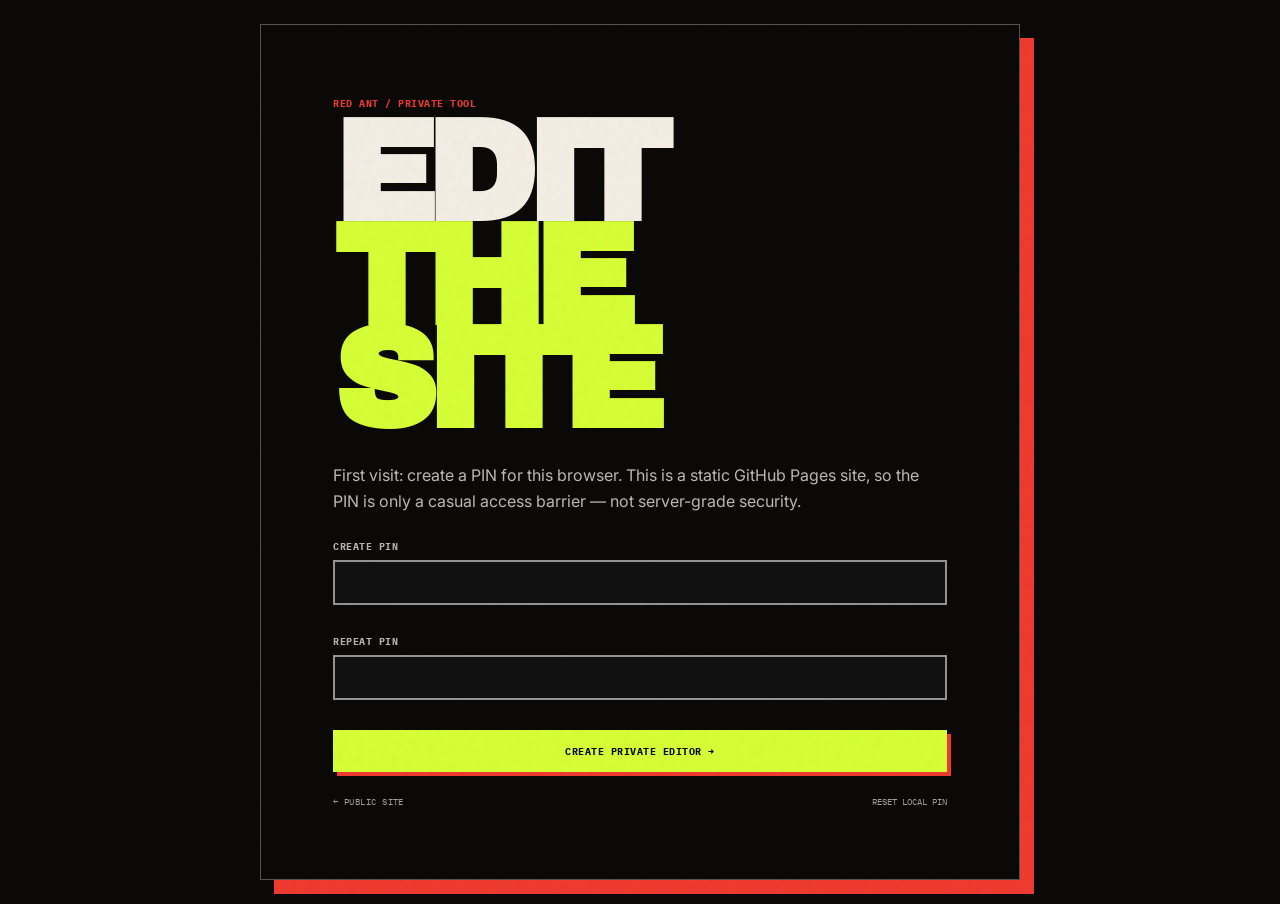
<file: editor.html>
<!doctype html>
<html lang="en">
<head>
  <meta charset="utf-8" />
  <meta name="viewport" content="width=device-width, initial-scale=1" />
  <meta name="robots" content="noindex,nofollow,noarchive" />
  <meta name="theme-color" content="#0a0908" />
  <title>Red Ant — Private Site Editor</title>
  <link rel="preconnect" href="https://fonts.googleapis.com">
  <link rel="preconnect" href="https://fonts.gstatic.com" crossorigin>
  <link href="https://fonts.googleapis.com/css2?family=Archivo+Black&family=IBM+Plex+Mono:wght@400;500;600;700&family=Inter:wght@400;500;600;700;800&display=swap" rel="stylesheet">
  <link rel="stylesheet" href="editor.css" />
</head>
<body>
  <div class="noise" aria-hidden="true"></div>

  <main class="gate" id="gate">
    <section class="gate__card">
      <p class="eyebrow">RED ANT / PRIVATE TOOL</p>
      <h1>EDIT<br><span>THE SITE</span></h1>

      <div id="pinSetup" hidden>
        <p class="gate__copy">First visit: create a PIN for this browser. This is a static GitHub Pages site, so the PIN is only a casual access barrier — not server-grade security.</p>
        <form id="setupForm" class="gate__form">
          <label>CREATE PIN <input id="setupPin" type="password" minlength="4" autocomplete="new-password" required /></label>
          <label>REPEAT PIN <input id="setupPinConfirm" type="password" minlength="4" autocomplete="new-password" required /></label>
          <button class="btn btn--acid" type="submit">CREATE PRIVATE EDITOR →</button>
        </form>
      </div>

      <div id="pinUnlock" hidden>
        <p class="gate__copy">Enter the PIN saved in this browser to open the editor.</p>
        <form id="unlockForm" class="gate__form">
          <label>PIN <input id="unlockPin" type="password" autocomplete="current-password" required autofocus /></label>
          <button class="btn btn--acid" type="submit">UNLOCK →</button>
          <p class="error" id="pinError" hidden>Wrong PIN.</p>
        </form>
      </div>

      <div class="gate__links">
        <a href="index.html">← PUBLIC SITE</a>
        <button id="resetPin" type="button">RESET LOCAL PIN</button>
      </div>
    </section>
  </main>

  <div class="editor" id="editor" hidden>
    <header class="topbar">
      <div>
        <p class="eyebrow">RED ANT / PRIVATE EDIT SITE</p>
        <h1>CONTENT CONTROL</h1>
      </div>
      <div class="topbar__status">
        <span class="save-status" id="saveStatus">DRAFT READY</span>
        <button class="btn btn--dark" id="previewButton" type="button">PREVIEW SITE ↗</button>
        <button class="btn btn--acid" id="exportJsTop" type="button">EXPORT TO PUBLISH ↓</button>
        <button class="btn btn--line" id="logoutButton" type="button">LOCK</button>
      </div>
    </header>

    <nav class="tabs" aria-label="Editor sections">
      <button class="tab is-active" data-tab="tracks" type="button">01 / TRACKS</button>
      <button class="tab" data-tab="chapters" type="button">02 / CHAPTERS</button>
      <button class="tab" data-tab="texts" type="button">03 / EN + FR TEXT</button>
      <button class="tab" data-tab="publish" type="button">04 / PUBLISH</button>
    </nav>

    <section class="panel is-active" data-panel="tracks">
      <div class="split">
        <aside class="rail">
          <div class="rail__tools">
            <input id="trackSearch" type="search" placeholder="Search tracks…" />
            <button class="btn btn--acid" id="addTrack" type="button">＋ NEW MOMENT</button>
            <button class="btn btn--line" id="sortTracks" type="button">SORT BY YEAR</button>
          </div>
          <div class="item-list" id="trackList"></div>
        </aside>

        <div class="form-pane">
          <div class="empty-editor" id="trackEmpty">
            <p class="eyebrow">TRACK EDITOR</p>
            <h2>SELECT A MOMENT</h2>
            <p>Choose a track on the left or add a new one.</p>
          </div>

          <form id="trackForm" autocomplete="off" hidden>
            <div class="form-head">
              <div>
                <p class="eyebrow" id="trackPosition">MOMENT</p>
                <h2 id="trackHeading">EDIT MOMENT</h2>
              </div>
              <div class="form-head__actions">
                <button class="mini" id="moveTrackUp" type="button">↑ UP</button>
                <button class="mini" id="moveTrackDown" type="button">↓ DOWN</button>
                <button class="mini mini--danger" id="deleteTrack" type="button">DELETE</button>
              </div>
            </div>

            <div class="field-grid field-grid--4">
              <label>YEAR <input name="year" type="text" required /></label>
              <label>DECADE <input name="decade" type="text" placeholder="1990s" required /></label>
              <label>FORMAT
                <select name="type"><option>VIDEO</option><option>DISC</option><option>CD</option></select>
              </label>
              <label>EXTRA / META <input name="meta" type="text" placeholder="45t · remix · label…" /></label>
            </div>

            <div class="field-grid field-grid--2">
              <label>ARTIST <input name="artist" type="text" required /></label>
              <label>TITLE <input name="title" type="text" required /></label>
            </div>

            <div class="section-rule"><span>ARCHIVE NOTE / NOTE D’ARCHIVE</span></div>
            <div class="field-grid field-grid--2">
              <label>NOTE — EN / ORIGINAL <textarea name="note" rows="5" placeholder="Context, quote, personal annotation…"></textarea></label>
              <label>NOTE — FR <textarea name="noteFr" rows="5" placeholder="Optional French version…"></textarea></label>
            </div>

            <div class="section-rule"><span>PUBLISHED MEMORY / AUDIOVISUAL LAYER</span></div>
            <p class="hint">These fields become part of the public site after export. Write the memory separately in English and French; the public site shows the version matching the visitor’s language.</p>
            <div class="field-grid field-grid--2">
              <label>MEMORY / STORY — EN / ORIGINAL <textarea name="memoryText" rows="7" placeholder="What this song meant, where you were, what happened…"></textarea></label>
              <label>MEMORY / STORY — FR <textarea name="memoryTextFr" rows="7" placeholder="Version française du souvenir…"></textarea></label>
            </div>
            <div class="field-grid field-grid--2">
              <label>PLACE / CONTEXT <input name="memoryPlace" type="text" /></label>
              <label>AGE / PERIOD <input name="memoryPeriod" type="text" /></label>
              <label>YOUTUBE URL <input name="memoryVideo" type="url" placeholder="https://www.youtube.com/watch?v=…" /></label>
              <label>IMAGE URL <input name="memoryImage" type="url" placeholder="https://…" /></label>
            </div>

            <div class="preview-card" id="mediaPreview"></div>
            <p class="autosave-note">Changes are automatically saved as a private draft in this browser.</p>
          </form>
        </div>
      </div>
    </section>

    <section class="panel" data-panel="chapters">
      <div class="section-shell">
        <div class="section-intro">
          <div><p class="eyebrow">STORY STRUCTURE</p><h2>CHAPTERS</h2></div>
          <button class="btn btn--acid" id="addChapter" type="button">＋ NEW CHAPTER</button>
        </div>
        <div class="chapter-editor" id="chapterEditor"></div>
      </div>
    </section>

    <section class="panel" data-panel="texts">
      <div class="section-shell">
        <div class="section-intro">
          <div>
            <p class="eyebrow">BILINGUAL INTERFACE</p>
            <h2>EN + FR TEXT</h2>
            <p>Edit the site interface in both languages. Fields containing <code>&lt;br&gt;</code> or <code>&lt;span&gt;</code> are intentionally HTML-enabled.</p>
          </div>
        </div>
        <div class="translation-editor" id="translationEditor"></div>
      </div>
    </section>

    <section class="panel" data-panel="publish">
      <div class="section-shell publish-grid">
        <div class="publish-card publish-card--hero">
          <p class="eyebrow">STEP 01</p>
          <h2>EXPORT TO PUBLISH</h2>
          <p>Your private draft already previews locally. To make changes public, export <strong>site-data.js</strong> and replace the old file in your GitHub Pages project.</p>
          <button class="btn btn--acid btn--big" id="exportJs" type="button">DOWNLOAD SITE-DATA.JS ↓</button>
        </div>

        <div class="publish-card">
          <p class="eyebrow">BACKUP</p>
          <h3>JSON BACKUP</h3>
          <p>Download a portable backup of all tracks, chapters, translations and published memories.</p>
          <button class="btn btn--line" id="exportJson" type="button">DOWNLOAD JSON</button>
        </div>

        <div class="publish-card">
          <p class="eyebrow">RESTORE</p>
          <h3>IMPORT DATA</h3>
          <p>Import a previous JSON backup or an exported <code>site-data.js</code> file.</p>
          <label class="file-button">CHOOSE FILE <input id="importFile" type="file" accept=".json,.js,application/json,text/javascript" /></label>
        </div>

        <div class="publish-card">
          <p class="eyebrow">DRAFT</p>
          <h3>RESET TO PUBLISHED</h3>
          <p>Discard the local editor draft and reload the content currently stored in this project’s <code>site-data.js</code>.</p>
          <button class="btn btn--danger" id="resetDraft" type="button">RESET LOCAL DRAFT</button>
        </div>

        <div class="publish-card publish-card--wide">
          <p class="eyebrow">HOW IT WORKS</p>
          <ol>
            <li>Edit everything here. Changes autosave locally.</li>
            <li>Use <strong>Preview Site</strong> to see the draft in the real design.</li>
            <li>When ready, download <strong>site-data.js</strong>.</li>
            <li>Replace the existing <strong>site-data.js</strong> in your GitHub repository and commit/push.</li>
          </ol>
          <p class="security-note"><strong>Privacy note:</strong> GitHub Pages is static hosting. This editor page is not linked from the public site, is marked <code>noindex</code>, and can be PIN-locked in your browser, but anyone who knows the URL can still download the page source. For truly authenticated editing, a server/CMS would be required.</p>
        </div>
      </div>
    </section>
  </div>

  <script src="site-data.js"></script>
  <script src="editor.js"></script>
</body>
</html>
</file>
<file: editor.css>
:root {
  --ink: #0a0908;
  --ink2: #171511;
  --paper: #e8dec9;
  --paper2: #cfc3aa;
  --red: #f03a2f;
  --acid: #d7ff36;
  --white: #f4efe5;
  --blue: #73a9ff;
  --line: rgba(10,9,8,.22);
  --mono: "IBM Plex Mono", monospace;
  --display: "Archivo Black", Impact, sans-serif;
  --sans: Inter, system-ui, sans-serif;
}
* { box-sizing: border-box; }
html { background: var(--ink); }
body { margin: 0; min-height: 100vh; color: var(--ink); background: var(--paper); font-family: var(--sans); }
button,input,textarea,select { font: inherit; }
button { cursor: pointer; }
[hidden] { display: none !important; }
.noise { position: fixed; inset: 0; z-index: 999; pointer-events: none; opacity: .08; mix-blend-mode: multiply; background-image: url("data:image/svg+xml,%3Csvg viewBox='0 0 160 160' xmlns='http://www.w3.org/2000/svg'%3E%3Cfilter id='n'%3E%3CfeTurbulence type='fractalNoise' baseFrequency='.8' numOctaves='3'/%3E%3C/filter%3E%3Crect width='100%25' height='100%25' filter='url(%23n)'/%3E%3C/svg%3E"); }
.eyebrow,.btn,.tab,label,.save-status,.mini,.hint,.autosave-note,.gate__links,.file-button { font-family: var(--mono); letter-spacing: .05em; }
.eyebrow { margin: 0 0 12px; font-size: 10px; font-weight: 800; color: var(--red); }

.gate { min-height: 100svh; display: grid; place-items: center; padding: 24px; background: var(--ink); color: var(--white); }
.gate__card { width: min(760px,100%); border: 1px solid rgba(255,255,255,.3); padding: clamp(28px,6vw,72px); position: relative; box-shadow: 14px 14px 0 var(--red); }
.gate h1 { margin: 0 0 30px; font: 900 clamp(68px,12vw,142px)/.73 var(--display); letter-spacing: -.075em; }
.gate h1 span { color: var(--acid); }
.gate__copy { max-width: 620px; color: rgba(255,255,255,.72); line-height: 1.6; }
.gate__form { display: grid; gap: 14px; margin-top: 26px; }
.gate label { display: grid; gap: 7px; font-size: 10px; color: rgba(255,255,255,.7); }
.gate input { width: 100%; padding: 14px; border: 2px solid rgba(255,255,255,.55); background: #111; color: #fff; outline: 0; }
.gate input:focus { border-color: var(--acid); box-shadow: 5px 5px 0 var(--red); }
.gate__links { margin-top: 24px; display: flex; justify-content: space-between; gap: 16px; align-items: center; font-size: 9px; }
.gate__links a,.gate__links button { color: rgba(255,255,255,.62); background: none; border: 0; text-decoration: none; padding: 0; }
.error { color: var(--red); font: 700 11px var(--mono); }

.btn { min-height: 42px; border: 2px solid var(--ink); padding: 0 14px; font-size: 10px; font-weight: 800; background: transparent; color: inherit; }
.btn--acid { background: var(--acid); color: var(--ink); border-color: var(--acid); box-shadow: 4px 4px 0 var(--red); }
.btn--dark { background: var(--ink); color: var(--white); border-color: var(--ink); }
.btn--line { border-color: currentColor; }
.btn--danger { color: var(--red); border-color: var(--red); }
.btn--big { min-height: 56px; padding: 0 20px; }

.editor { min-height: 100vh; }
.topbar { position: sticky; top: 0; z-index: 50; min-height: 86px; padding: 15px 22px; background: var(--ink); color: var(--white); border-bottom: 5px solid var(--red); display: flex; justify-content: space-between; gap: 24px; align-items: center; }
.topbar .eyebrow { margin-bottom: 4px; color: var(--acid); }
.topbar h1 { margin: 0; font: 900 clamp(24px,3vw,42px)/.9 var(--display); letter-spacing: -.05em; }
.topbar__status { display: flex; gap: 8px; align-items: center; flex-wrap: wrap; justify-content: flex-end; }
.topbar .btn--dark { border-color: rgba(255,255,255,.5); }
.topbar .btn--line { color: var(--white); border-color: rgba(255,255,255,.45); }
.save-status { font-size: 9px; color: var(--acid); margin-right: 8px; }
.save-status.is-saving { color: var(--blue); }

.tabs { position: sticky; top: 86px; z-index: 45; display: grid; grid-template-columns: repeat(4,1fr); background: var(--paper2); border-bottom: 2px solid var(--ink); }
.tab { min-height: 48px; border: 0; border-right: 1px solid var(--ink); background: transparent; font-size: 10px; font-weight: 800; }
.tab:last-child { border-right: 0; }
.tab.is-active { background: var(--red); color: white; }
.panel { display: none; }
.panel.is-active { display: block; }

.split { height: calc(100vh - 138px); min-height: 0; display: grid; grid-template-columns: minmax(280px,360px) 1fr; overflow: hidden; }
.rail { border-right: 2px solid var(--ink); background: var(--paper2); min-height: 0; height: 100%; overflow-y: auto; }
.rail__tools { position: sticky; top: 0; z-index: 5; padding: 14px; display: grid; gap: 8px; background: var(--paper2); border-bottom: 2px solid var(--ink); }
.rail__tools input { width: 100%; padding: 11px; border: 2px solid var(--ink); background: var(--paper); outline: 0; }
.item-list { padding-bottom: 70px; }
.track-item { width: 100%; display: grid; grid-template-columns: 58px 1fr 30px; align-items: start; gap: 10px; text-align: left; padding: 13px 14px; border: 0; border-bottom: 1px solid rgba(10,9,8,.25); background: transparent; color: var(--ink); }
.track-item:hover { background: rgba(255,255,255,.22); }
.track-item.is-active { background: var(--acid); }
.track-item__year { font: 800 11px var(--mono); color: var(--red); }
.track-item__name { min-width: 0; }
.track-item__name strong { display: block; font-size: 12px; white-space: nowrap; overflow: hidden; text-overflow: ellipsis; }
.track-item__name span { display: block; margin-top: 3px; font-size: 10px; opacity: .66; white-space: nowrap; overflow: hidden; text-overflow: ellipsis; }
.track-item__format { font: 800 8px var(--mono); writing-mode: vertical-rl; opacity: .55; }

.form-pane { height: 100%; overflow-y: auto; padding: clamp(24px,4vw,56px); background: var(--paper); }
.empty-editor { min-height: 55vh; display: grid; place-content: center; text-align: center; }
.empty-editor h2,.section-intro h2 { margin: 0; font: 900 clamp(48px,7vw,96px)/.82 var(--display); letter-spacing: -.065em; }
.form-head { display: flex; justify-content: space-between; gap: 20px; border-bottom: 7px solid var(--ink); padding-bottom: 18px; margin-bottom: 28px; }
.form-head h2 { margin: 0; font: 900 clamp(38px,5vw,72px)/.82 var(--display); letter-spacing: -.06em; }
.form-head__actions { display: flex; gap: 5px; align-items: flex-start; }
.mini { min-height: 34px; padding: 0 9px; border: 1px solid var(--ink); background: transparent; font-size: 8px; font-weight: 800; }
.mini--danger { color: var(--red); border-color: var(--red); }
.field-grid { display: grid; gap: 14px; }
.field-grid--2 { grid-template-columns: repeat(2,minmax(0,1fr)); }
.field-grid--4 { grid-template-columns: 110px 120px 120px 1fr; }
label { display: grid; gap: 7px; margin-bottom: 16px; font-size: 9px; font-weight: 800; }
input,textarea,select { width: 100%; border: 2px solid var(--ink); background: rgba(255,255,255,.28); color: var(--ink); padding: 11px 12px; outline: 0; border-radius: 0; }
textarea { resize: vertical; line-height: 1.5; }
input:focus,textarea:focus,select:focus { box-shadow: 4px 4px 0 var(--red); }
.section-rule { margin: 28px 0 18px; border-top: 2px solid var(--ink); }
.section-rule span { position: relative; top: -8px; padding-right: 10px; background: var(--paper); font: 800 9px var(--mono); color: var(--red); }
.hint,.autosave-note { font-size: 9px; line-height: 1.5; opacity: .62; }
.preview-card { min-height: 80px; margin-top: 8px; border: 1px dashed rgba(10,9,8,.4); padding: 12px; display: flex; gap: 14px; align-items: center; }
.preview-card:empty { display: none; }
.preview-card img { width: 78px; height: 78px; object-fit: cover; background: #111; }
.preview-card a { font: 800 9px var(--mono); color: var(--red); }

.section-shell { width: min(1240px, calc(100% - 44px)); margin: 0 auto; padding: 48px 0 80px; }
.section-intro { display: flex; justify-content: space-between; align-items: end; gap: 24px; border-bottom: 8px solid var(--ink); padding-bottom: 24px; margin-bottom: 28px; }
.section-intro p:last-child { max-width: 680px; line-height: 1.6; }
.chapter-editor { display: grid; gap: 16px; }
.chapter-row { border: 2px solid var(--ink); background: rgba(255,255,255,.2); }
.chapter-row__head { display: flex; justify-content: space-between; gap: 15px; padding: 12px 14px; border-bottom: 1px solid var(--ink); background: var(--paper2); align-items: center; }
.chapter-row__head strong { font: 800 11px var(--mono); }
.chapter-row__body { padding: 18px; }
.chapter-row__actions { display: flex; gap: 5px; }
.translation-editor { display: grid; gap: 12px; }
.translation-row { display: grid; grid-template-columns: 180px 1fr 1fr; gap: 12px; border-bottom: 1px solid var(--line); padding-bottom: 12px; align-items: start; }
.translation-row__key { padding-top: 10px; font: 800 9px var(--mono); color: var(--red); overflow-wrap: anywhere; }
.translation-row label { margin: 0; }
.translation-row textarea { min-height: 70px; }
code { font-family: var(--mono); font-size: .9em; background: rgba(0,0,0,.08); padding: 2px 4px; }

.publish-grid { display: grid; grid-template-columns: repeat(2,minmax(0,1fr)); gap: 16px; }
.publish-card { border: 2px solid var(--ink); padding: clamp(22px,4vw,42px); background: rgba(255,255,255,.17); }
.publish-card--hero { grid-column: 1 / -1; background: var(--ink); color: var(--white); border-color: var(--ink); }
.publish-card--hero .eyebrow { color: var(--acid); }
.publish-card--wide { grid-column: 1 / -1; }
.publish-card h2 { margin: 0 0 18px; font: 900 clamp(50px,8vw,110px)/.8 var(--display); letter-spacing: -.07em; color: var(--red); }
.publish-card h3 { margin: 0 0 12px; font: 900 28px/.9 var(--display); letter-spacing: -.04em; }
.publish-card p,.publish-card li { line-height: 1.6; }
.publish-card ol { padding-left: 22px; }
.file-button { display: inline-flex; min-height: 42px; align-items: center; border: 2px solid var(--ink); padding: 0 14px; font-size: 10px; font-weight: 800; cursor: pointer; }
.file-button input { display: none; }
.security-note { margin-top: 24px; padding-top: 20px; border-top: 1px solid var(--line); font-size: 12px; opacity: .72; }

@media (max-width: 900px) {
  .topbar { position: relative; align-items: flex-start; }
  .tabs { top: 0; }
  .split { height: auto; min-height: calc(100vh - 134px); grid-template-columns: 1fr; overflow: visible; }
  .rail { min-height: auto; height: auto; border-right: 0; border-bottom: 2px solid var(--ink); max-height: 44vh; overflow: auto; }
  .form-pane { height: auto; overflow: visible; scroll-margin-top: 58px; }
  .rail__tools { top: 0; }
  .field-grid--4 { grid-template-columns: repeat(2,minmax(0,1fr)); }
  .translation-row { grid-template-columns: 1fr; }
  .translation-row__key { padding-top: 0; }
}
@media (max-width: 620px) {
  .topbar { padding: 13px; display: block; }
  .topbar__status { margin-top: 12px; justify-content: flex-start; }
  .save-status { width: 100%; }
  .tabs { grid-template-columns: repeat(2,1fr); position: relative; }
  .tab { border-bottom: 1px solid var(--ink); }
  .field-grid--2,.field-grid--4,.publish-grid { grid-template-columns: 1fr; }
  .publish-card--hero,.publish-card--wide { grid-column: auto; }
  .form-head,.section-intro { display: block; }
  .form-head__actions,.section-intro .btn { margin-top: 18px; }
  .section-shell { width: min(100% - 24px,1240px); }
  .gate__links { align-items: flex-start; flex-direction: column; }
}
</file>
